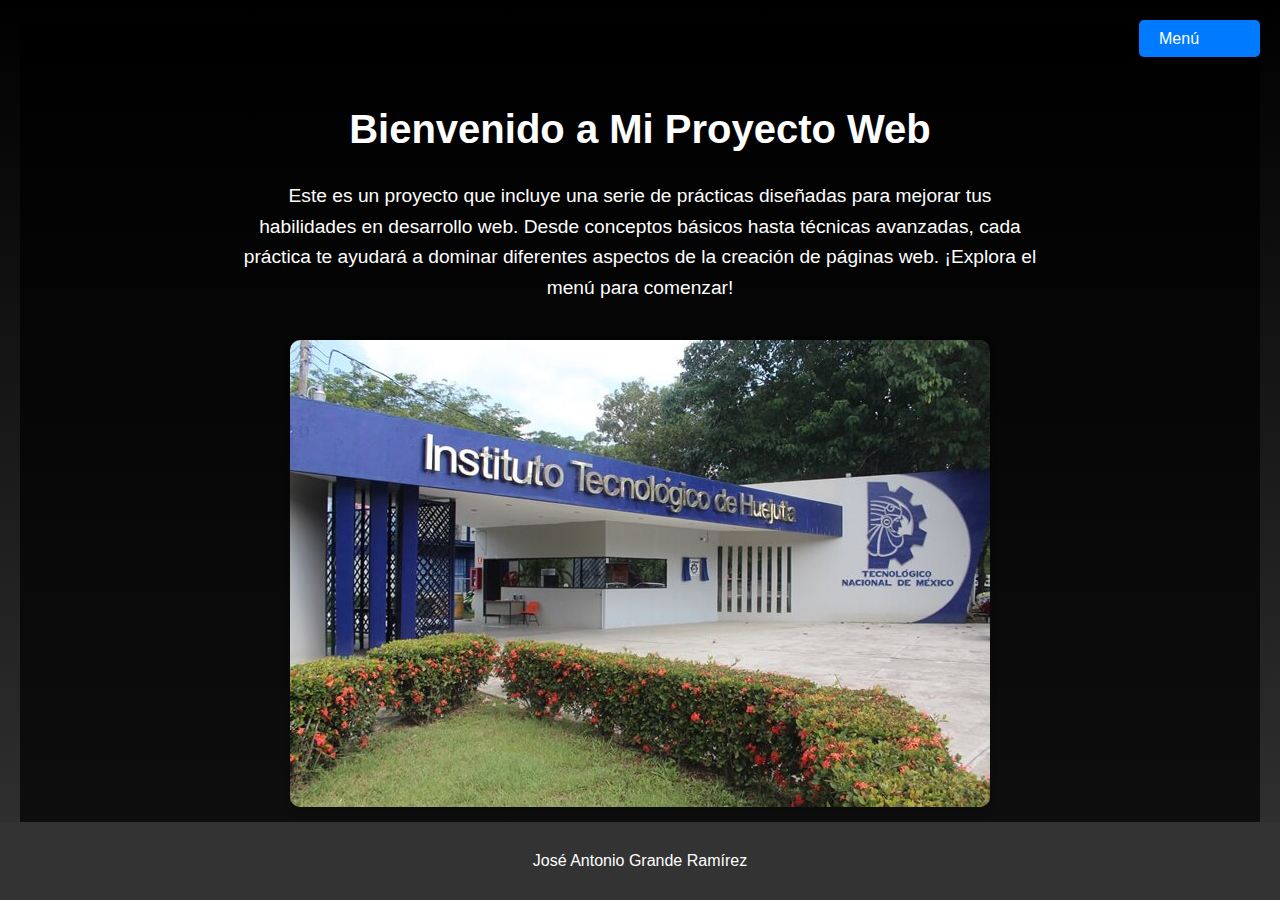
<file: index.html>
<!DOCTYPE html>
<html lang="es">
<head>
    <meta charset="UTF-8">
    <meta name="viewport" content="width=device-width, initial-scale=1.0">
    <title>Proyecto Web - Portada</title>
    <link rel="stylesheet" href="JAGR.CSS"> <!-- Cambiado a JAGR.CSS -->
</head>
<body>
    <!-- Combobox de Menú -->
    <nav class="menu">
        <select id="menu-combobox" onchange="navigateToPage()">
            <option value="">Menú</option>
            <option value="practica1.html">Práctica 1</option>
            <option value="practica2.html">Práctica 2</option>
            <option value="practica3.html">Práctica 3</option>
            <option value="practica4.html">Práctica 4</option>
            <option value="practica5.html">Práctica 5</option>
            <option value="practica6.html">Práctica 6</option>
            <option value="practica7.html">Práctica 7</option>
            <option value="practica8.html">Práctica 8</option>
            <option value="practica9.html">Práctica 9</option>
            <option value="practica10.html">Práctica 10</option>
            <option value="practica11.html">Práctica 11</option>
        </select>
    </nav>

    <!-- Portada -->
    <header class="portada">
        <h1>Bienvenido a Mi Proyecto Web</h1>
        <p>
            Este es un proyecto que incluye una serie de prácticas diseñadas para mejorar tus habilidades en desarrollo web. 
            Desde conceptos básicos hasta técnicas avanzadas, cada práctica te ayudará a dominar diferentes aspectos 
            de la creación de páginas web. ¡Explora el menú para comenzar!
        </p>
        <!-- Imagen -->
        <figure id="imagen">
                <img src="I2.jpg" alt="Imagen de portada" class="portada-imagen"> 
        </figure>
    </header>

    <!-- Pie de Página -->
    <footer>
        <p>José Antonio Grande Ramírez</p>
    </footer>

    <!-- Script para manejar el combobox -->
    <script>
        function navigateToPage() {
            const combobox = document.getElementById('menu-combobox');
            const selectedPage = combobox.value;
            if (selectedPage) {
                window.location.href = selectedPage;
            }
        }
    </script>
</body>
</html>
</file>
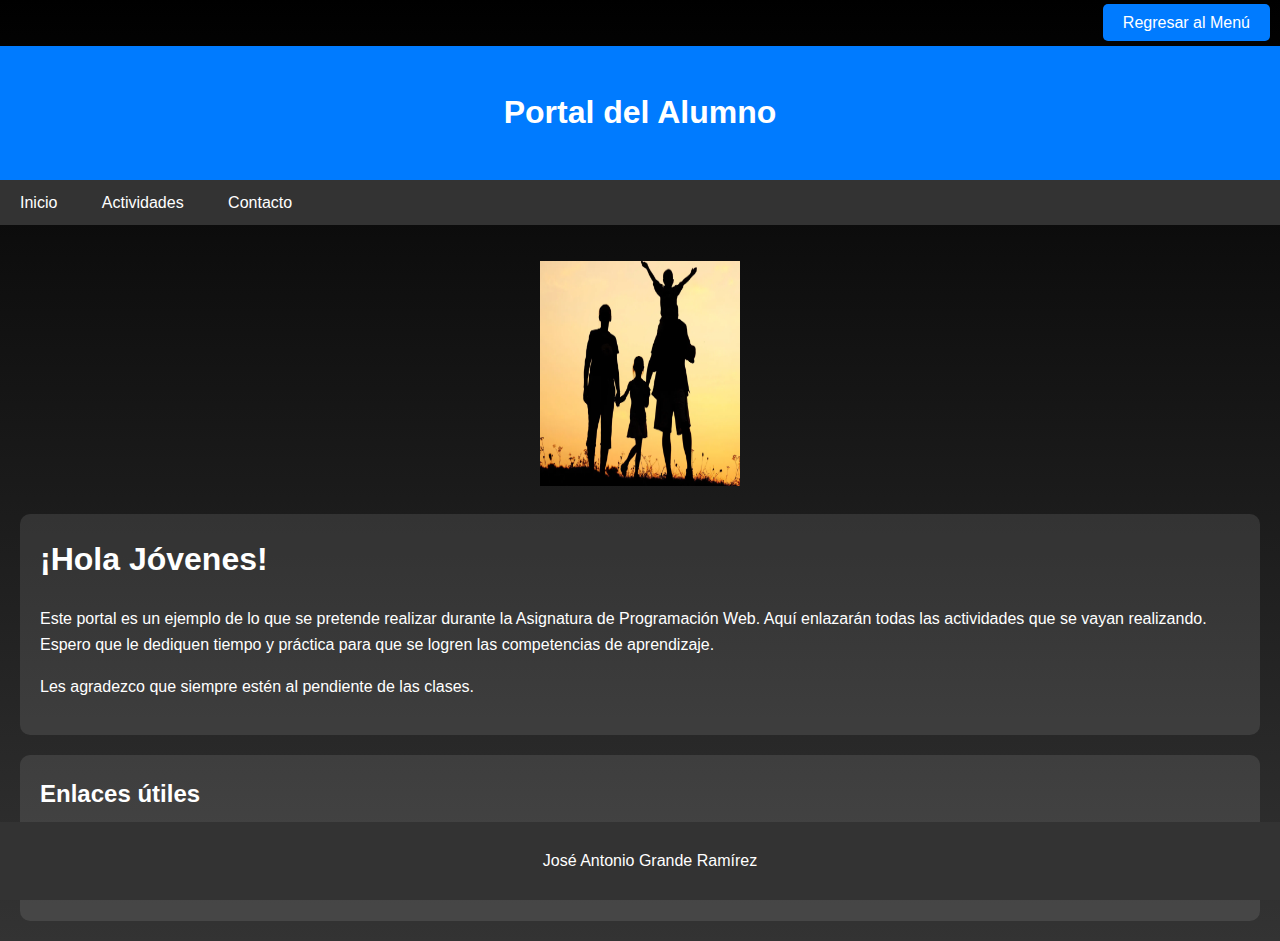
<file: practica1.html>
<!DOCTYPE html>
<html lang="es">
<head>
    <meta charset="UTF-8">
    <meta name="viewport" content="width=device-width, initial-scale=1.0">
    <title>Práctica 1 - Portal del Alumno</title>
    <link rel="stylesheet" href="practica1.css"> <!-- CSS específico para esta práctica -->
</head>
<body>
    <!-- Botón de Regresar al Menú -->
    <div class="regresar-menu">
        <a href="index.html" class="boton-regresar">Regresar al Menú</a>
    </div>

    <!-- Encabezado -->
    <header>
        <h1>Portal del Alumno</h1>
    </header>

    <!-- Menú -->
    <nav id="menu">
        <ul>
            <li><a href="#">Inicio</a></li>
            <li><a href="#">Actividades</a></li>
            <li><a href="#">Contacto</a></li>
        </ul>
    </nav>

    <!-- Contenido Principal -->
    <main>
        <article>
            <figure id="imagen">
                <img src="family.webp" alt="Familia" height="225" width="200">
            </figure>
            <div id="presenta">
                <h1>¡Hola Jóvenes!</h1>
                <p>
                    Este portal es un ejemplo de lo que se pretende realizar durante la Asignatura de Programación Web. 
                    Aquí enlazarán todas las actividades que se vayan realizando. Espero que le dediquen tiempo y 
                    práctica para que se logren las competencias de aprendizaje.
                </p>
                <p>Les agradezco que siempre estén al pendiente de las clases.</p>
            </div>
        </article>

        <!-- Barra lateral -->
        <aside id="right">
            <h2>Enlaces útiles</h2>
            <ul>
                <li><a href="#">Material de estudio</a></li>
                <li><a href="#">Foro de discusión</a></li>
            </ul>
        </aside>
    </main>

    <!-- Pie de Página -->
    <footer id="pia">
        <p>José Antonio Grande Ramírez</p>
    </footer>
</body>
</html>
</file>
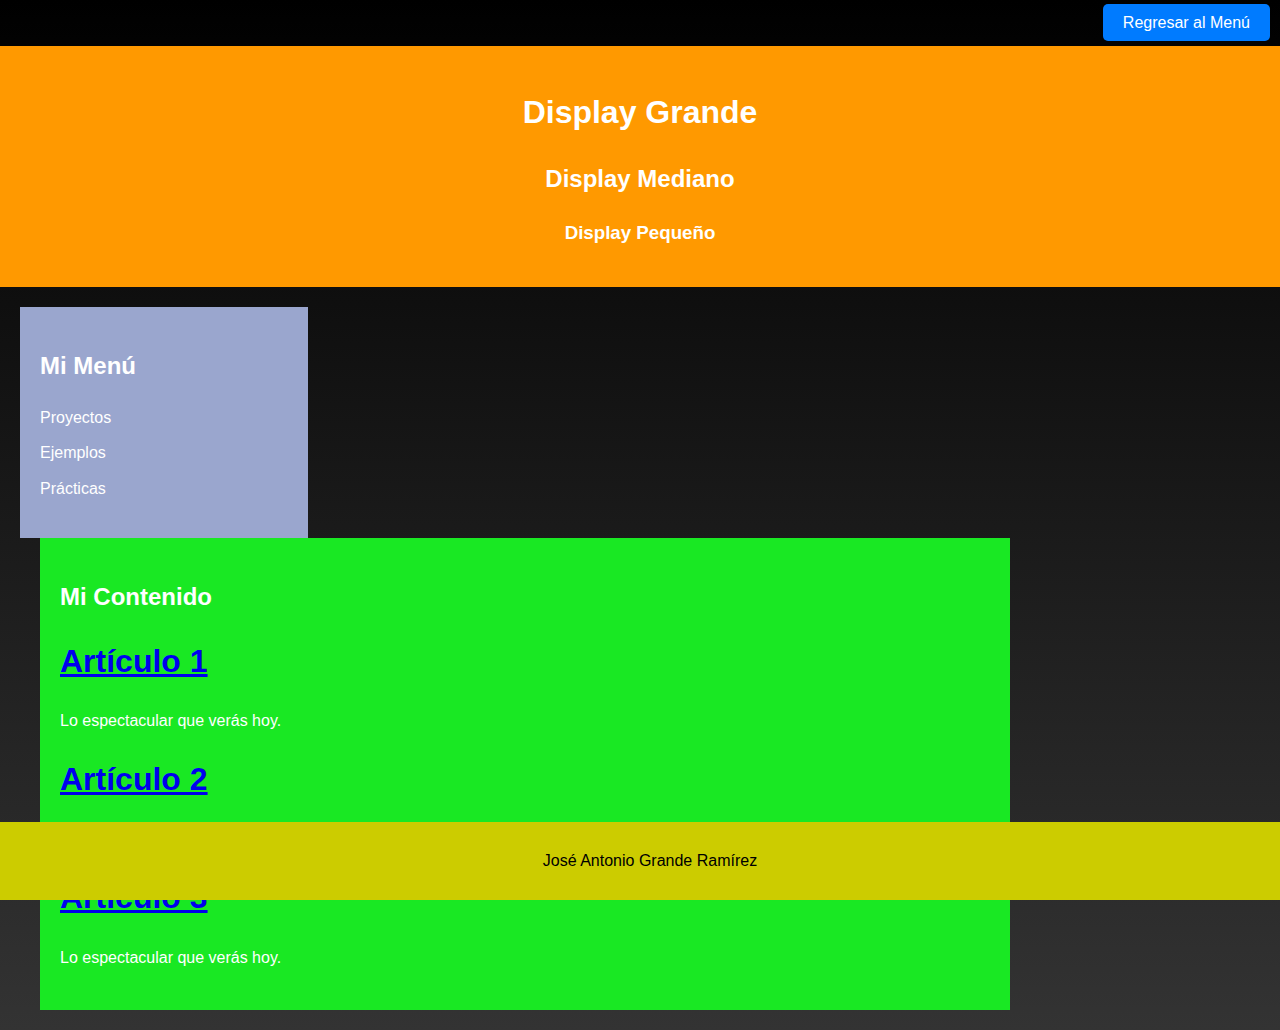
<file: practica2.html>
<!DOCTYPE html>
<html lang="es">
<head>
    <meta charset="UTF-8">
    <meta name="viewport" content="width=device-width, initial-scale=1.0">
    <title>Práctica 2 - Responsive Web Design</title>
    <link rel="stylesheet" href="practica2.css"> <!-- CSS específico para esta práctica -->
</head>
<body>
    <!-- Botón de Regresar al Menú -->
    <div class="regresar-menu">
        <a href="index.html" class="boton-regresar">Regresar al Menú</a>
    </div>

    <!-- Encabezado -->
    <header>
        <h1 class="grande">Display Grande</h1>
        <h2 class="mediano">Display Mediano</h2>
        <h3 class="mini">Display Pequeño</h3>
    </header>

    <!-- Contenedor Principal -->
    <div id="contenedor">
        <!-- Menú -->
        <nav id="principal">
            <h2>Mi Menú</h2>
            <ul class="menu grande mediano">
                <li><a href="#">Proyectos</a></li>
                <li><a href="#">Ejemplos</a></li>
                <li><a href="#">Prácticas</a></li>
            </ul>
            <select class="mini">
                <option>Proyectos</option>
                <option>Ejemplos</option>
                <option>Prácticas</option>
            </select>
        </nav>

        <!-- Contenido Principal -->
        <section id="seccion_principal">
            <h2>Mi Contenido</h2>
            <article>
                <h1><a href="#">Artículo 1</a></h1>
                <p class="grande mediano">Lo espectacular que verás hoy.</p>
            </article>
            <article>
                <h1><a href="#">Artículo 2</a></h1>
                <p class="grande mediano">Lo espectacular que verás hoy.</p>
            </article>
            <article>
                <h1><a href="#">Artículo 3</a></h1>
                <p class="grande mediano">Lo espectacular que verás hoy.</p>
            </article>
        </section>
    </div>

    <!-- Pie de Página -->
    <footer>
        <p>José Antonio Grande Ramírez</p>
    </footer>
</body>
</html>
</file>
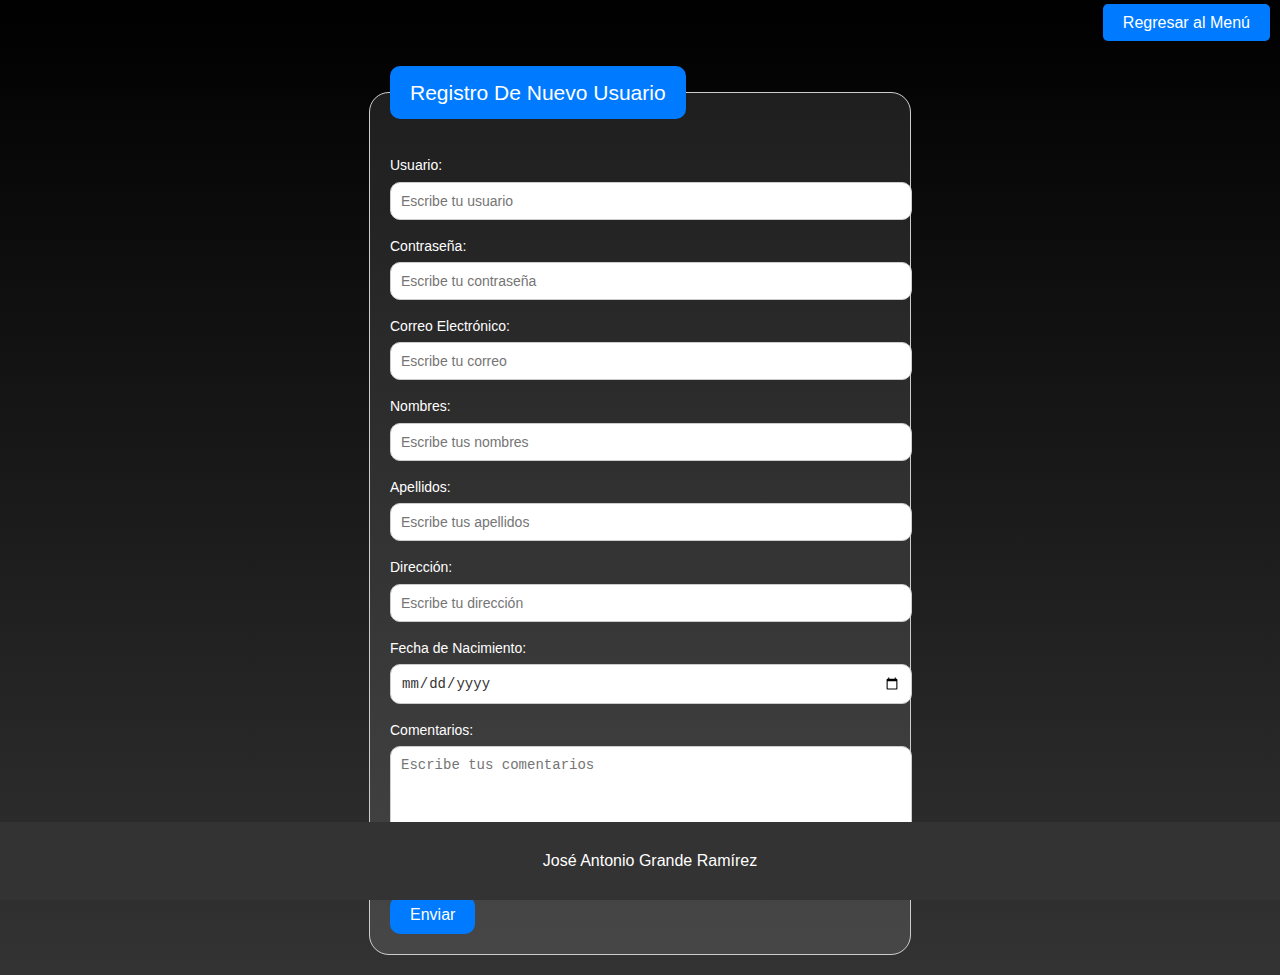
<file: practica3.html>
<!DOCTYPE html>
<html lang="es">
<head>
    <meta charset="UTF-8">
    <meta name="viewport" content="width=device-width, initial-scale=1.0">
    <title>Práctica 3 - Formulario de Registro</title>
    <link rel="stylesheet" href="practica3.css"> <!-- CSS específico para esta práctica -->
</head>
<body>
    <!-- Botón de Regresar al Menú -->
    <div class="regresar-menu">
        <a href="index.html" class="boton-regresar">Regresar al Menú</a>
    </div>

    <!-- Formulario de Registro -->
    <fieldset id="registrousuario">
        <legend>Registro de Nuevo Usuario</legend>
        <form>
            <!-- Campo de Usuario -->
            <label for="username">Usuario:</label>
            <input type="text" id="username" name="username" class="texto" placeholder="Escribe tu usuario" required>

            <!-- Campo de Contraseña -->
            <label for="password">Contraseña:</label>
            <input type="password" id="password" name="password" class="texto" placeholder="Escribe tu contraseña" required>

            <!-- Campo de Correo Electrónico -->
            <label for="correo">Correo Electrónico:</label>
            <input type="email" id="correo" name="correo" class="texto" placeholder="Escribe tu correo" required>

            <!-- Campo de Nombres -->
            <label for="nombre">Nombres:</label>
            <input type="text" id="nombre" name="nombre" class="texto" placeholder="Escribe tus nombres" required>

            <!-- Campo de Apellidos -->
            <label for="apellidos">Apellidos:</label>
            <input type="text" id="apellidos" name="apellidos" class="texto" placeholder="Escribe tus apellidos" required>

            <!-- Campo de Dirección -->
            <label for="direccion">Dirección:</label>
            <input type="text" id="direccion" name="direccion" class="texto" placeholder="Escribe tu dirección" required>

            <!-- Campo de Fecha de Nacimiento -->
            <label for="fecha">Fecha de Nacimiento:</label>
            <input type="date" id="fecha" name="fecha" class="texto" required>

            <!-- Campo de Comentarios -->
            <label for="comentarios">Comentarios:</label>
            <textarea id="comentarios" name="comentarios" class="areadetexto" placeholder="Escribe tus comentarios"></textarea>

            <!-- Botón de Enviar -->
            <input type="submit" name="enviar" class="botonenviar" value="Enviar">
        </form>
    </fieldset>

    <!-- Pie de Página -->
    <footer>
        <p>José Antonio Grande Ramírez</p>
    </footer>
</body>
</html>
</file>
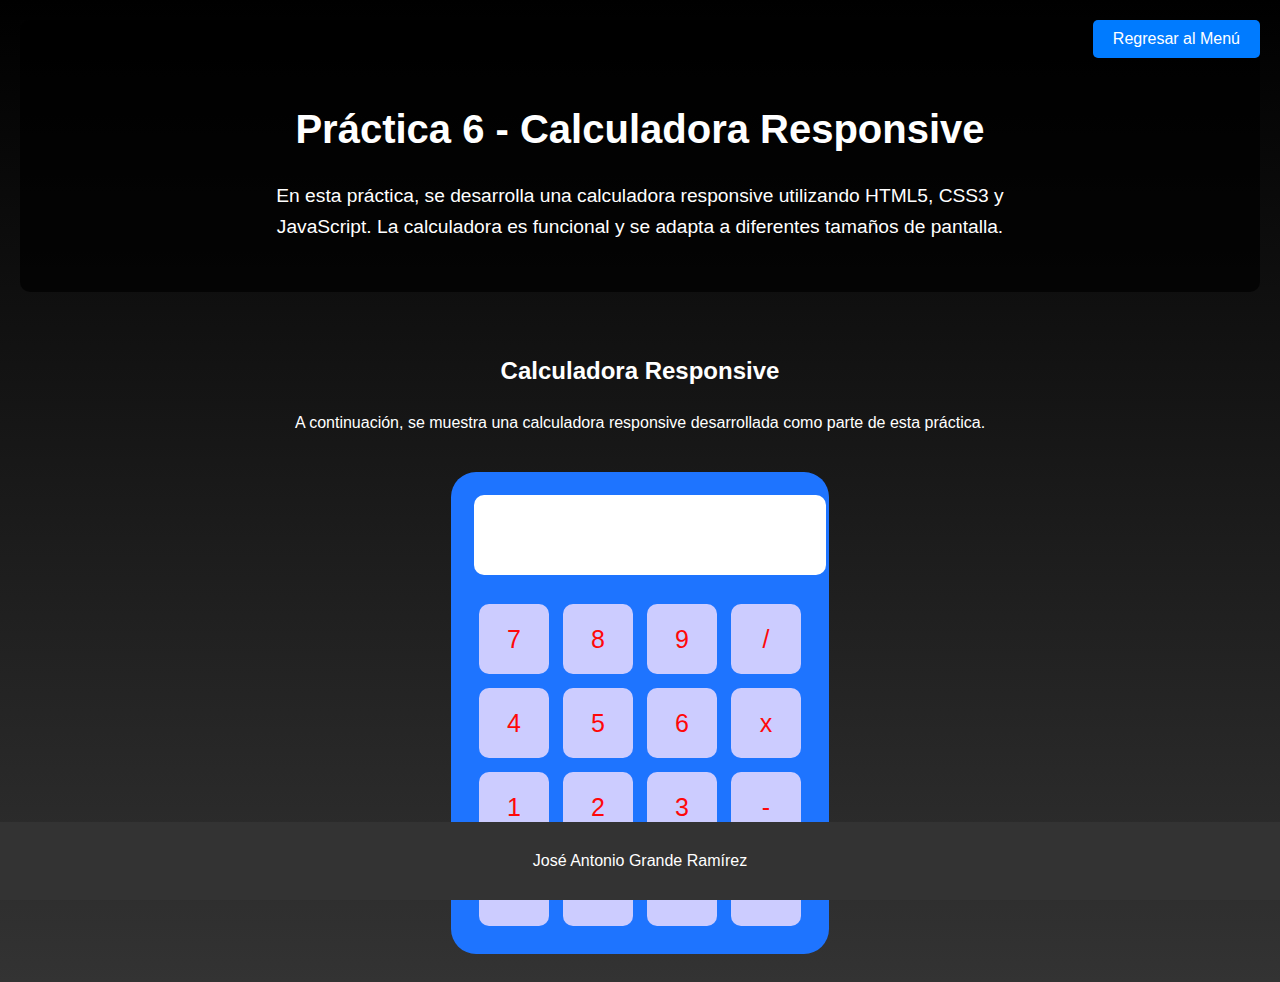
<file: practica6.html>
<!DOCTYPE html>
<html lang="es">
<head>
    <meta charset="UTF-8">
    <meta name="viewport" content="width=device-width, initial-scale=1.0">
    <title>Práctica 6 - Proyecto Web</title>
    <link rel="stylesheet" href="practica6.css"> <!-- Enlaza el CSS específico de la práctica 6 -->
</head>
<body>
    <!-- Botón "Regresar al Menú" -->
    <div class="boton-regresar">
        <button onclick="window.location.href='index.html'">Regresar al Menú</button>
    </div>

    <!-- Contenido de la Práctica 6 -->
    <header class="portada">
        <h1>Práctica 6 - Calculadora Responsive</h1>
        <p>
            En esta práctica, se desarrolla una calculadora responsive utilizando HTML5, CSS3 y JavaScript. 
            La calculadora es funcional y se adapta a diferentes tamaños de pantalla.
        </p>
    </header>

    <!-- Aquí puedes agregar el contenido específico de la Práctica 6 -->
    <section class="contenido">
        <h2>Calculadora Responsive</h2>
        <p>
            A continuación, se muestra una calculadora responsive desarrollada como parte de esta práctica.
        </p>
        <!-- Aquí puedes integrar el código de la calculadora que analizamos anteriormente -->
        <div id="calculadora-container">
            <table class="calculadora">
                <tr>
                    <td colspan="4"><span id="resultado"></span></td>
                </tr>
                <tr>
                    <td><button id="siete">7</button></td>
                    <td><button id="ocho">8</button></td>
                    <td><button id="nueve">9</button></td>
                    <td><button id="division">/</button></td>
                </tr>
                <tr>
                    <td><button id="cuatro">4</button></td>
                    <td><button id="cinco">5</button></td>
                    <td><button id="seis">6</button></td>
                    <td><button id="multiplicacion">x</button></td>
                </tr>
                <tr>
                    <td><button id="uno">1</button></td>
                    <td><button id="dos">2</button></td>
                    <td><button id="tres">3</button></td>
                    <td><button id="resta">-</button></td>
                </tr>
                <tr>
                    <td><button id="cero">0</button></td>
                    <td><button id="reset">C</button></td>
                    <td><button id="igual">=</button></td>
                    <td><button id="suma">+</button></td>
                </tr>
            </table>
        </div>
    </section>

    <!-- Banner con el nombre -->
    <footer>
        <p>José Antonio Grande Ramírez</p>
    </footer>

    <!-- Script para la calculadora -->
    <script>
        // Aquí puedes agregar el código JavaScript de la calculadora que analizamos anteriormente.
        var operandoa;
        var operandob;
        var operacion;

        function init() {
            document.getElementById('igual').onclick = igual;
            document.getElementById('reset').onclick = resetear;
            document.getElementById('suma').onclick = suma;
            document.getElementById('resta').onclick = resta;
            document.getElementById('multiplicacion').onclick = multiplicacion;
            document.getElementById('division').onclick = division;
            document.getElementById('cero').onclick = cero;
            document.getElementById('uno').onclick = uno;
            document.getElementById('dos').onclick = dos;
            document.getElementById('tres').onclick = tres;
            document.getElementById('cuatro').onclick = cuatro;
            document.getElementById('cinco').onclick = cinco;
            document.getElementById('seis').onclick = seis;
            document.getElementById('siete').onclick = siete;
            document.getElementById('ocho').onclick = ocho;
            document.getElementById('nueve').onclick = nueve;
        }

        function cero() {
            resultado.textContent = resultado.textContent + "0";
        }

        function uno() {
            resultado.textContent = resultado.textContent + "1";
        }

        function dos() {
            resultado.textContent = resultado.textContent + "2";
        }

        function tres() {
            resultado.textContent = resultado.textContent + "3";
        }

        function cuatro() {
            resultado.textContent = resultado.textContent + "4";
        }

        function cinco() {
            resultado.textContent = resultado.textContent + "5";
        }

        function seis() {
            resultado.textContent = resultado.textContent + "6";
        }

        function siete() {
            resultado.textContent = resultado.textContent + "7";
        }

        function ocho() {
            resultado.textContent = resultado.textContent + "8";
        }

        function nueve() {
            resultado.textContent = resultado.textContent + "9";
        }

        function suma() {
            operandoa = resultado.textContent;
            operacion = "+";
            limpiar();
        }

        function resta() {
            operandoa = resultado.textContent;
            operacion = "-";
            limpiar();
        }

        function multiplicacion() {
            operandoa = resultado.textContent;
            operacion = "*";
            limpiar();
        }

        function division() {
            operandoa = resultado.textContent;
            operacion = "/";
            limpiar();
        }

        function igual() {
            operandob = resultado.textContent;
            resolver();
        }

        function limpiar() {
            resultado.textContent = "";
        }

        function resetear() {
            resultado.textContent = "";
            operandoa = 0;
            operandob = 0;
            operacion = "";
        }

        function resolver() {
            var res = 0;
            switch (operacion) {
                case "+":
                    res = parseFloat(operandoa) + parseFloat(operandob);
                    break;
                case "-":
                    res = parseFloat(operandoa) - parseFloat(operandob);
                    break;
                case "*":
                    res = parseFloat(operandoa) * parseFloat(operandob);
                    break;
                case "/":
                    res = parseFloat(operandoa) / parseFloat(operandob);
                    break;
            }
            resetear();
            resultado.textContent = res;
        }

        // Inicializar la calculadora al cargar la página
        window.onload = init;
    </script>
</body>
</html>
</file>
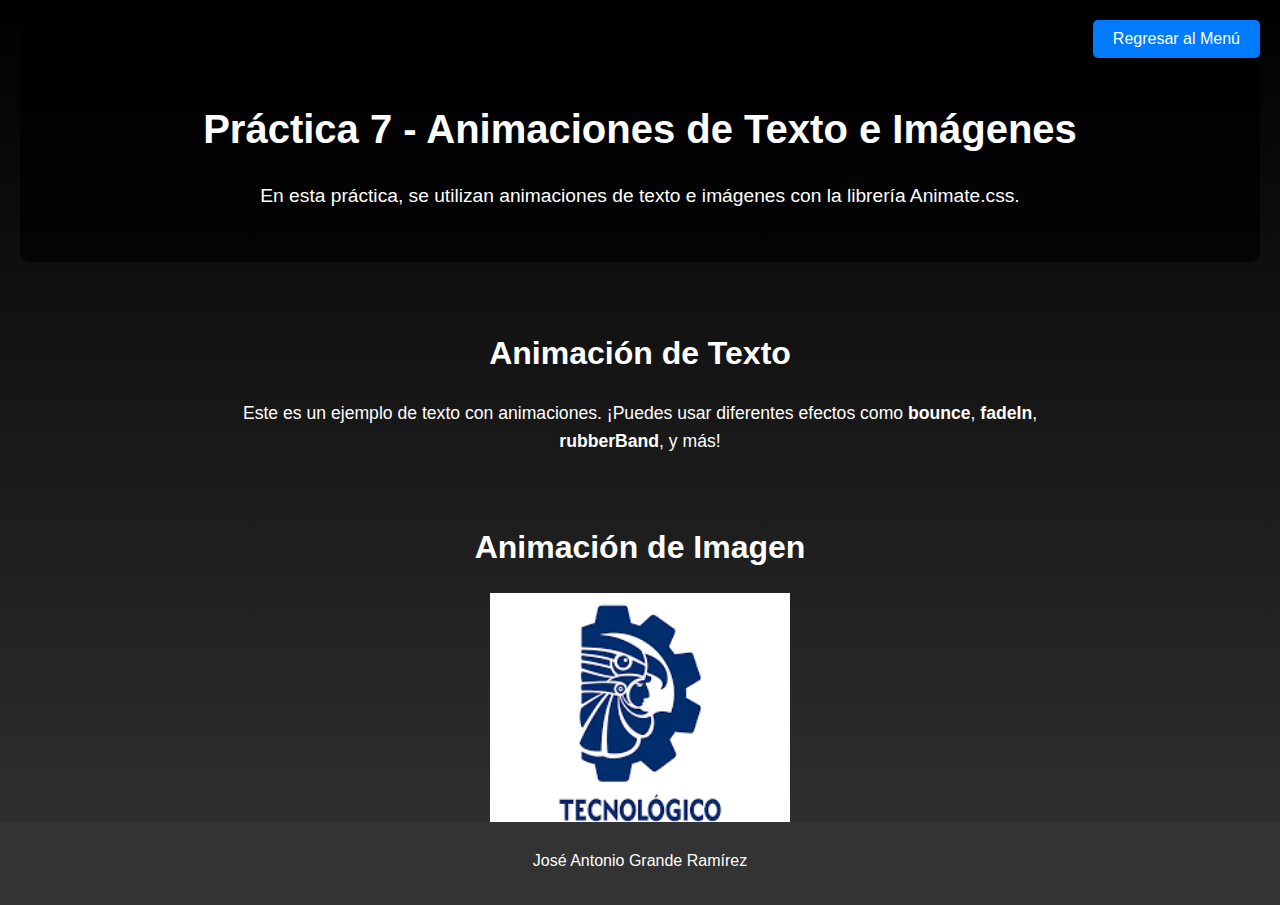
<file: practica7.html>
<!DOCTYPE html>
<html lang="es">
<head>
    <meta charset="UTF-8">
    <meta name="viewport" content="width=device-width, initial-scale=1.0">
    <title>Práctica 7 - Animaciones con Animate.css</title>
    <!-- Enlace a Animate.css (usando CDN) -->
    <link rel="stylesheet" href="https://cdnjs.cloudflare.com/ajax/libs/animate.css/4.1.1/animate.min.css">
    <!-- Enlace al archivo CSS local -->
    <link rel="stylesheet" href="practica7.css">
</head>
<body>
    <!-- Botón "Regresar al Menú" -->
    <div class="boton-regresar">
        <button onclick="window.location.href='index.html'">Regresar al Menú</button>
    </div>

    <!-- Contenido de la Práctica 7 -->
    <header class="portada">
        <h1 class="animate__animated animate__bounce">Práctica 7 - Animaciones de Texto e Imágenes</h1>
        <p class="animate__animated animate__fadeIn">
            En esta práctica, se utilizan animaciones de texto e imágenes con la librería Animate.css.
        </p>
    </header>

    <!-- Ejemplo de animación de texto -->
    <section class="contenido">
        <h2 class="animate__animated animate__rubberBand animate__delay-2s">Animación de Texto</h2>
        <p class="animate__animated animate__fadeInLeft">
            Este es un ejemplo de texto con animaciones. ¡Puedes usar diferentes efectos como <strong>bounce</strong>, <strong>fadeIn</strong>, <strong>rubberBand</strong>, y más!
        </p>
    </section>

    <!-- Ejemplo de animación de imagen -->
    <section class="contenido">
        <h2 class="animate__animated animate__shakeX animate__delay-3s">Animación de Imagen</h2>
        <div class="animate__animated animate__zoomIn animate__delay-4s">
            <img src="I3.png" alt="Imagen animada" width="300">
        </div>
    </section>

    <!-- Banner con el nombre -->
    <footer>
        <p>José Antonio Grande Ramírez</p>
    </footer>
</body>
</html>
</file>
<file: JAGR.CSS>
/* Estilos generales */
body {
    font-family: Arial, sans-serif;
    margin: 0;
    padding: 0;
    background: linear-gradient(to bottom, #000000, #333333); /* Fondo degradado negro */
    color: #fff; /* Texto en blanco */
    line-height: 1.6;
}

/* Portada */
.portada {
    background-color: rgba(0, 0, 0, 0.7); /* Fondo semitransparente */
    color: #fff;
    padding: 50px 20px;
    text-align: center;
    border-radius: 10px;
    margin: 20px;
}

.portada h1 {
    font-size: 2.5rem;
    margin-bottom: 20px;
}

.portada p {
    font-size: 1.2rem;
    max-width: 800px;
    margin: 0 auto;
}

.portada-imagen {
    max-width: 100%;
    height: auto;
    margin-top: 20px;
    border-radius: 10px;
    box-shadow: 0 4px 8px rgba(0, 0, 0, 0.2);
}

/* Menú de Prácticas (Combobox) */
.menu {
    position: fixed; /* Fija el menú en la pantalla */
    top: 20px;
    right: 20px;
    z-index: 1000; /* Asegura que esté por encima de otros elementos */
}

#menu-combobox {
    background-color: #007BFF;
    color: #fff;
    border: none;
    padding: 10px 20px;
    font-size: 1rem;
    cursor: pointer;
    border-radius: 5px;
    appearance: none; /* Elimina el estilo predeterminado del combobox */
    -webkit-appearance: none; /* Para navegadores basados en WebKit */
    -moz-appearance: none; /* Para navegadores basados en Mozilla */
}

#menu-combobox:hover {
    background-color: #0056b3;
}

/* Estilo para las opciones del combobox */
#menu-combobox option {
    background-color: #fff;
    color: #333;
}

/* Pie de Página */
footer {
    background-color: #333; /* Fondo oscuro */
    color: #fff; /* Letras blancas */
    text-align: center;
    padding: 10px 0;
    position: fixed;
    width: 100%;
    bottom: 0;
    font-size: 1rem;
}
</file>
<file: practica1.css>
/* Estilos generales */
body {
    font-family: Arial, sans-serif;
    margin: 0;
    padding: 0;
    background: linear-gradient(to bottom, #000000, #333333);
    color: #fff;
    line-height: 1.6;
}

/* Botón de Regresar al Menú */
.regresar-menu {
    text-align: right;
    padding: 10px;
}

.boton-regresar {
    background-color: #007BFF;
    color: #fff;
    padding: 10px 20px;
    text-decoration: none;
    border-radius: 5px;
    font-size: 1rem;
}

.boton-regresar:hover {
    background-color: #0056b3;
}

/* Encabezado */
header {
    background-color: #007BFF;
    color: #fff;
    padding: 20px;
    text-align: center;
}

/* Menú */
#menu ul {
    list-style: none;
    padding: 0;
    margin: 0;
    background-color: #333;
    overflow: hidden;
}

#menu li {
    display: inline-block;
}

#menu li a {
    display: block;
    padding: 10px 20px;
    color: #fff;
    text-decoration: none;
}

#menu li a:hover {
    background-color: #555;
}

/* Contenido Principal */
main {
    padding: 20px;
}

#imagen {
    text-align: center;
    margin-bottom: 20px;
}

#presenta {
    background-color: rgba(255, 255, 255, 0.1);
    padding: 20px;
    border-radius: 10px;
    margin-bottom: 20px;
}

#presenta h1 {
    margin-top: 0;
}

/* Barra lateral */
#right {
    background-color: rgba(255, 255, 255, 0.1);
    padding: 20px;
    border-radius: 10px;
}

#right h2 {
    margin-top: 0;
}

/* Pie de Página */
#pia {
    background-color: #333;
    color: #fff;
    text-align: center;
    padding: 10px;
    position: fixed;
    width: 100%;
    bottom: 0;
    font-size: 1rem;
}
</file>
<file: practica2.css>
/* Estilos generales */
body {
    font-family: Arial, sans-serif;
    margin: 0;
    padding: 0;
    background: linear-gradient(to bottom, #000000, #333333);
    color: #fff;
    line-height: 1.6;
}

/* Botón de Regresar al Menú */
.regresar-menu {
    text-align: right;
    padding: 10px;
}

.boton-regresar {
    background-color: #007BFF;
    color: #fff;
    padding: 10px 20px;
    text-decoration: none;
    border-radius: 5px;
    font-size: 1rem;
}

.boton-regresar:hover {
    background-color: #0056b3;
}

/* Encabezado */
header {
    background-color: #FF9900;
    padding: 20px;
    text-align: center;
}

/* Contenedor Principal */
#contenedor {
    display: flex;
    flex-wrap: wrap;
    margin: 20px;
}

/* Menú */
#principal {
    background-color: #9AA6CE;
    padding: 20px;
    width: 20%;
}

#principal .menu {
    list-style: none;
    padding: 0;
}

#principal .menu li {
    margin-bottom: 10px;
}

#principal .menu li a {
    color: #fff;
    text-decoration: none;
}

#principal select.mini {
    display: none;
    width: 100%;
    padding: 10px;
    font-size: 1rem;
}

/* Contenido Principal */
#seccion_principal {
    background-color: #19E823;
    padding: 20px;
    width: 75%;
    margin-left: 20px;
}

#seccion_principal article {
    margin-bottom: 20px;
}

#seccion_principal article h1 {
    margin-top: 0;
}

/* Pie de Página */
footer {
    background-color: #CCCC00;
    color: #000;
    text-align: center;
    padding: 10px;
    position: fixed;
    width: 100%;
    bottom: 0;
}

/* Estilos Responsive */
@media screen and (max-width: 980px) {
    #principal {
        width: 100%;
    }

    #seccion_principal {
        width: 100%;
        margin-left: 0;
    }

    .grande {
        display: none;
    }

    .mediano {
        display: block;
    }

    .mini {
        display: none;
    }
}

@media screen and (max-width: 480px) {
    #principal .menu {
        display: none;
    }

    #principal select.mini {
        display: block;
    }

    .grande {
        display: none;
    }

    .mediano {
        display: none;
    }

    .mini {
        display: block;
    }
}
</file>
<file: practica3.css>
/* Estilos generales */
body {
    font-family: Arial, sans-serif;
    margin: 0;
    padding: 0;
    background: linear-gradient(to bottom, #000000, #333333);
    color: #fff;
    line-height: 1.6;
}

/* Botón de Regresar al Menú */
.regresar-menu {
    text-align: right;
    padding: 10px;
}

.boton-regresar {
    background-color: #007BFF;
    color: #fff;
    padding: 10px 20px;
    text-decoration: none;
    border-radius: 5px;
    font-size: 1rem;
}

.boton-regresar:hover {
    background-color: #0056b3;
}

/* Formulario de Registro */
#registrousuario {
    background-color: rgba(255, 255, 255, 0.1);
    border: 1px solid #ccc;
    border-radius: 20px;
    padding: 20px;
    margin: 20px auto;
    max-width: 500px;
}

#registrousuario legend {
    background-color: #007BFF;
    color: #fff;
    font-family: Arial, sans-serif;
    font-size: 21px;
    padding: 10px 20px;
    border-radius: 10px;
    text-transform: capitalize;
}

#registrousuario label {
    display: block;
    font-family: Arial, sans-serif;
    font-size: 14px;
    margin-top: 15px;
    color: #fff;
}

#registrousuario input.texto,
#registrousuario textarea.areadetexto {
    width: 100%;
    padding: 10px;
    margin-top: 5px;
    border: 1px solid #ccc;
    border-radius: 10px;
    font-size: 14px;
    background-color: #fff;
    color: #333;
}

#registrousuario textarea.areadetexto {
    height: 100px;
    resize: vertical;
}

#registrousuario input.botonenviar {
    background-color: #007BFF;
    color: #fff;
    border: none;
    padding: 10px 20px;
    margin-top: 20px;
    border-radius: 10px;
    font-size: 16px;
    cursor: pointer;
}

#registrousuario input.botonenviar:hover {
    background-color: #0056b3;
}

/* Pie de Página */
footer {
    background-color: #333; /* Fondo oscuro */
    color: #fff; /* Letras blancas */
    text-align: center;
    padding: 10px;
    position: fixed;
    width: 100%;
    bottom: 0;
    font-size: 1rem;
}
</file>
<file: practica6.css>
/* Estilos generales */
body {
    font-family: Arial, sans-serif;
    margin: 0;
    padding: 0;
    background: linear-gradient(to bottom, #000000, #333333); /* Fondo degradado negro */
    color: #fff; /* Texto en blanco */
    line-height: 1.6;
}

/* Botón "Regresar al Menú" */
.boton-regresar {
    position: fixed;
    top: 20px;
    right: 20px;
    z-index: 1000;
}

.boton-regresar button {
    background-color: #007BFF;
    color: #fff;
    border: none;
    padding: 10px 20px;
    font-size: 1rem;
    cursor: pointer;
    border-radius: 5px;
}

.boton-regresar button:hover {
    background-color: #0056b3;
}

/* Portada */
.portada {
    background-color: rgba(0, 0, 0, 0.7); /* Fondo semitransparente */
    color: #fff;
    padding: 50px 20px;
    text-align: center;
    border-radius: 10px;
    margin: 20px;
}

.portada h1 {
    font-size: 2.5rem;
    margin-bottom: 20px;
}

.portada p {
    font-size: 1.2rem;
    max-width: 800px;
    margin: 0 auto;
}

/* Contenido de la calculadora */
.contenido {
    padding: 20px;
    text-align: center;
}

.calculadora {
    display: inline-block;
    background-color: #1E74FF;
    padding: 20px;
    border-radius: 25px;
    margin-top: 20px;
}

.calculadora button {
    width: 70px;
    height: 70px;
    font-size: 25px;
    background-color: #CCCCFF;
    color: #FF0809;
    border: none;
    border-radius: 10px;
    cursor: pointer;
    margin: 5px;
}

.calculadora button:hover {
    background-color: #aaaaff;
}

#resultado {
    display: block;
    width: 100%;
    height: 60px;
    font-size: 40px;
    text-align: right;
    padding: 10px;
    background-color: #fff;
    color: #000;
    border-radius: 10px;
    margin-bottom: 20px;
}

/* Pie de Página */
footer {
    background-color: #333; /* Fondo oscuro */
    color: #fff; /* Letras blancas */
    text-align: center;
    padding: 10px 0;
    position: fixed;
    width: 100%;
    bottom: 0;
    font-size: 1rem;
}
</file>
<file: practica7.css>
/* Estilos generales */
body {
    font-family: Arial, sans-serif;
    margin: 0;
    padding: 0;
    background: linear-gradient(to bottom, #000000, #333333); /* Fondo degradado negro */
    color: #fff; /* Texto en blanco */
    line-height: 1.6;
}

/* Botón "Regresar al Menú" */
.boton-regresar {
    position: fixed;
    top: 20px;
    right: 20px;
    z-index: 1000;
}

.boton-regresar button {
    background-color: #007BFF;
    color: #fff;
    border: none;
    padding: 10px 20px;
    font-size: 1rem;
    cursor: pointer;
    border-radius: 5px;
}

.boton-regresar button:hover {
    background-color: #0056b3;
}

/* Portada */
.portada {
    background-color: rgba(0, 0, 0, 0.7); /* Fondo semitransparente */
    color: #fff;
    padding: 50px 20px;
    text-align: center;
    border-radius: 10px;
    margin: 20px;
}

.portada h1 {
    font-size: 2.5rem;
    margin-bottom: 20px;
}

.portada p {
    font-size: 1.2rem;
    max-width: 800px;
    margin: 0 auto;
}

/* Contenido */
.contenido {
    padding: 20px;
    text-align: center;
}

.contenido h2 {
    font-size: 2rem;
    margin-bottom: 20px;
}

.contenido p {
    font-size: 1.1rem;
    max-width: 800px;
    margin: 0 auto;
}

/* Pie de Página */
footer {
    background-color: #333; /* Fondo oscuro */
    color: #fff; /* Letras blancas */
    text-align: center;
    padding: 10px 0;
    position: fixed;
    width: 100%;
    bottom: 0;
    font-size: 1rem;
}
</file>
